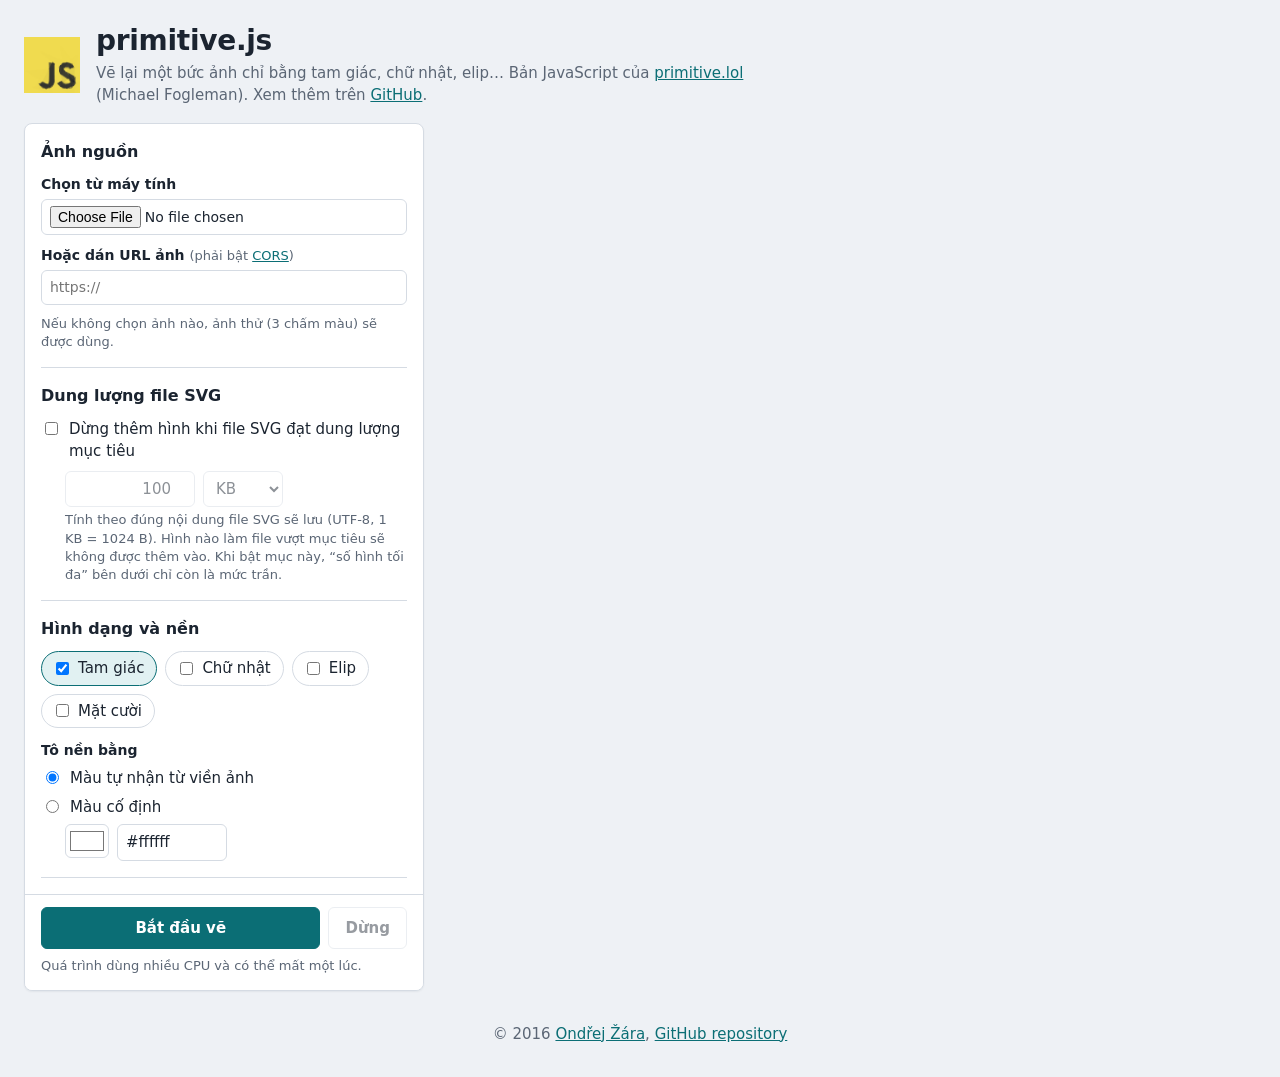
<file: web/index.html>
<!doctype html>
<html lang="vi">
	<head>
		<meta charset="utf-8" />
		<meta name="viewport" content="width=device-width, initial-scale=1" />
		<link rel="stylesheet" href="css/app.css" />
		<title>primitive.js &ndash; vẽ lại ảnh bằng các hình học cơ bản</title>
	</head>

	<body>
		<header class="top">
			<img src="logo.png" alt="" width="56" height="56" onerror="this.remove()" />
			<div>
				<h1>primitive.js</h1>
				<p>Vẽ lại một bức ảnh chỉ bằng tam giác, chữ nhật, elip&hellip; Bản JavaScript của <a href="https://primitive.lol">primitive.lol</a> (Michael Fogleman). Xem thêm trên <a href="https://github.com/ondras/primitive.js">GitHub</a>.</p>
			</div>
		</header>

		<div class="layout">
			<form class="panel" autocomplete="off">
				<div class="panel-scroll">

					<fieldset>
						<legend>Ảnh nguồn</legend>
						<label class="field">Chọn từ máy tính
							<input type="file" accept="image/*" />
						</label>
						<label class="field">Hoặc dán URL ảnh <span class="hint">(phải bật <a href="https://developer.mozilla.org/en-US/docs/Web/HTML/CORS_enabled_image">CORS</a>)</span>
							<input type="url" name="url" placeholder="https://" />
						</label>
						<p class="hint">Nếu không chọn ảnh nào, ảnh thử (3 chấm màu) sẽ được dùng.</p>
					</fieldset>

					<fieldset class="limit">
						<legend>Dung lượng file SVG</legend>
						<label class="check">
							<input type="checkbox" name="limitSize" />
							Dừng thêm hình khi file SVG đạt dung lượng mục tiêu
						</label>
						<div class="size-row">
							<input type="number" name="targetSize" min="0.01" max="1048576" step="any" value="100" data-size-limit aria-label="Dung lượng mục tiêu" />
							<select name="targetUnit" data-size-limit aria-label="Đơn vị">
								<option value="1">B</option>
								<option value="1024" selected>KB</option>
								<option value="1048576">MB</option>
							</select>
						</div>
						<p class="hint">Tính theo đúng nội dung file SVG sẽ lưu (UTF-8, 1 KB = 1024 B). Hình nào làm file vượt mục tiêu sẽ không được thêm vào. Khi bật mục này, &ldquo;số hình tối đa&rdquo; bên dưới chỉ còn là mức trần.</p>
					</fieldset>

					<fieldset>
						<legend>Hình dạng và nền</legend>
						<div class="chips">
							<label class="chip"><input type="checkbox" name="shapeType" value="triangle" checked="checked" />Tam giác</label>
							<label class="chip"><input type="checkbox" name="shapeType" value="rectangle" />Chữ nhật</label>
							<label class="chip"><input type="checkbox" name="shapeType" value="ellipse" />Elip</label>
							<label class="chip"><input type="checkbox" name="shapeType" value="smiley" />Mặt cười</label>
						</div>
						<div class="fill">
							<p class="field-title">Tô nền bằng</p>
							<label class="check"><input type="radio" name="fill" value="auto" checked="checked" />Màu tự nhận từ viền ảnh</label>
							<label class="check"><input type="radio" name="fill" value="fixed" />Màu cố định</label>
							<div class="color-row">
								<input type="color" value="#ffffff" name="fill-color" aria-label="Chọn màu nền" />
								<input type="text" name="fill-hex" class="hex" maxlength="7" spellcheck="false" aria-label="Mã màu nền (hex)" />
							</div>
						</div>
					</fieldset>

					<fieldset>
						<legend>Thông số</legend>

						<div class="param">
							<label class="param-label" for="steps">Số hình tối đa</label>
							<div class="param-input">
								<input type="range" data-for="steps" min="1" max="1500" value="50" aria-label="Số hình tối đa (thanh trượt)" />
								<input type="number" id="steps" name="steps" min="1" max="10000" step="1" value="50" />
								<span class="unit">hình</span>
							</div>
							<p class="hint">Nhiều hơn: ảnh chi tiết hơn nhưng chạy lâu hơn.</p>
						</div>

						<div class="param">
							<label class="param-label" for="alpha">Độ đục ban đầu</label>
							<div class="param-input">
								<input type="range" data-for="alpha" min="0.05" max="1" step="0.01" value="0.5" aria-label="Độ đục ban đầu (thanh trượt)" />
								<input type="number" id="alpha" name="alpha" min="0.05" max="1" step="0.01" value="0.5" />
								<span class="unit">0&ndash;1</span>
							</div>
							<label class="check"><input type="checkbox" name="mutateAlpha" checked="checked" />Tự điều chỉnh độ đục</label>
						</div>

						<div class="param">
							<label class="param-label" for="computeSize">Kích thước tính toán</label>
							<div class="param-input">
								<input type="range" data-for="computeSize" min="128" max="512" value="256" aria-label="Kích thước tính toán (thanh trượt)" />
								<input type="number" id="computeSize" name="computeSize" min="16" max="1024" step="1" value="256" />
								<span class="unit">px</span>
							</div>
							<p class="hint">Nhỏ hơn: chạy nhanh hơn.</p>
						</div>

						<div class="param">
							<label class="param-label" for="viewSize">Kích thước hiển thị</label>
							<div class="param-input">
								<input type="range" data-for="viewSize" min="10" max="2048" value="512" aria-label="Kích thước hiển thị (thanh trượt)" />
								<input type="number" id="viewSize" name="viewSize" min="10" max="8192" step="1" value="512" />
								<span class="unit">px</span>
							</div>
							<p class="hint">Tối thiểu 10 px. Chỉ ảnh lớn hơn mức này mới bị thu nhỏ.</p>
						</div>

						<div class="param">
							<label class="param-label" for="shapes">Số hình thử mỗi lượt</label>
							<div class="param-input">
								<input type="range" data-for="shapes" min="1" max="1000" value="200" aria-label="Số hình thử mỗi lượt (thanh trượt)" />
								<input type="number" id="shapes" name="shapes" min="1" max="5000" step="1" value="200" />
								<span class="unit">hình</span>
							</div>
							<p class="hint">Nhiều hơn: chính xác hơn nhưng chậm hơn.</p>
						</div>

						<div class="param">
							<label class="param-label" for="mutations">Ngừng tinh chỉnh sau số lần thất bại</label>
							<div class="param-input">
								<input type="range" data-for="mutations" min="0" max="100" value="30" aria-label="Số lần thất bại (thanh trượt)" />
								<input type="number" id="mutations" name="mutations" min="0" max="1000" step="1" value="30" />
								<span class="unit">lần</span>
							</div>
							<p class="hint">Nhiều hơn: chính xác hơn nhưng chậm hơn.</p>
						</div>
					</fieldset>

				</div>

				<div class="actions">
					<p id="form-message" role="status" hidden></p>
					<div class="buttons">
						<button type="submit" id="start" class="primary">Bắt đầu vẽ</button>
						<button type="button" id="stop" disabled>Dừng</button>
					</div>
					<p class="hint">Quá trình dùng nhiều CPU và có thể mất một lúc.</p>
				</div>
			</form>

			<section id="output" class="raster" hidden>
				<div class="compare">
					<figure class="pane">
						<figcaption>Ảnh gốc</figcaption>
						<div id="original"></div>
					</figure>
					<figure class="pane">
						<figcaption>Kết quả</figcaption>
						<div class="raster" id="raster"></div>
						<div class="vector" id="vector"></div>
					</figure>
				</div>

				<div class="progress">
					<div id="meter" role="progressbar" aria-label="Tiến độ" aria-valuemin="0" aria-valuemax="100" aria-valuenow="0"><div id="meter-bar"></div></div>
					<p class="readout"><span id="status"></span><span id="size-readout"></span></p>
				</div>

				<div class="tabs" role="radiogroup" aria-label="Kiểu hiển thị kết quả">
					<label><input type="radio" name="type" value="raster" checked="checked" />Ảnh raster</label>
					<label><input type="radio" name="type" value="vector" />Ảnh vector (SVG)</label>
				</div>

				<textarea class="vector" id="vector-text" spellcheck="false" aria-label="Mã nguồn SVG"></textarea>

				<div class="exports">
					<button type="button" id="download-svg" disabled>Tải SVG</button>
					<button type="button" id="download-png" disabled>Tải PNG</button>
					<button type="button" id="copy-svg" disabled>Sao chép SVG</button>
				</div>
			</section>
		</div>

		<footer>
			&copy; 2016 <a href="https://ondras.zarovi.cz/">Ondřej Žára</a>, <a href="https://github.com/ondras/primitive.js">GitHub repository</a>
		</footer>

		<script src="js/app.js"></script>
	</body>
</html>
</file>
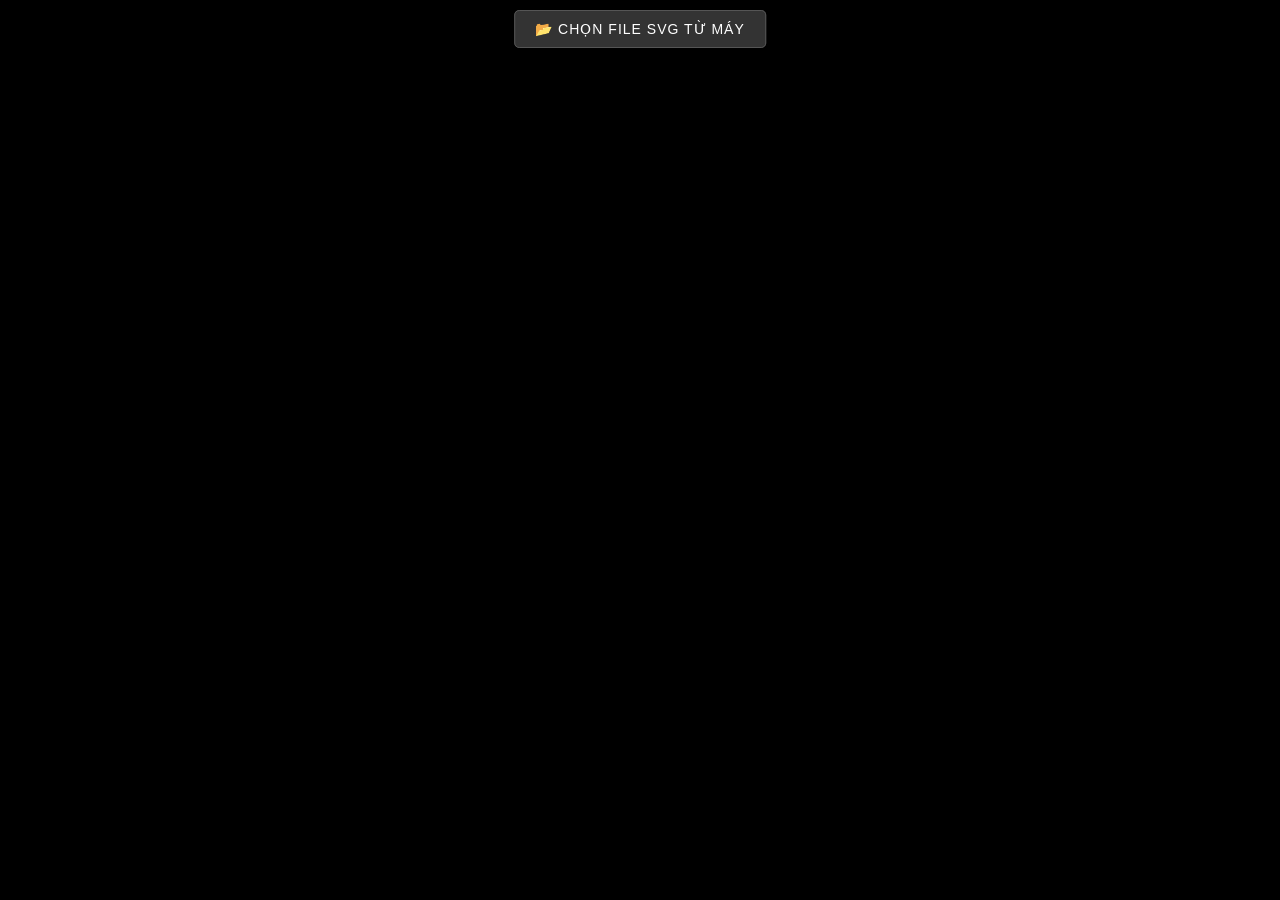
<file: window/files/hiện từng path svg.html>
<!DOCTYPE html>
<html lang="vi">
<head>
    <meta charset="UTF-8">
    <meta name="viewport" content="width=device-width, initial-scale=1.0">
    <title>Local SVG Loader</title>
    <style>
        body, html {
            margin: 0;
            padding: 0;
            width: 100%;
            height: 100%;
            background-color: #000;
            overflow: hidden;
            font-family: sans-serif;
        }

        /* Container chứa nút bấm */
        .controls {
            position: fixed;
            top: 20px;
            left: 50%;
            transform: translateX(-50%);
            z-index: 100;
        }

        /* Ẩn input file mặc định xấu xí */
        #file-input {
            display: none;
        }

        /* Style nút bấm như một cái Button xịn */
        .upload-btn {
            background-color: #333;
            color: #fff;
            padding: 10px 20px;
            border: 1px solid #555;
            border-radius: 5px;
            cursor: pointer;
            transition: background 0.3s;
            font-size: 14px;
            text-transform: uppercase;
            letter-spacing: 1px;
        }

        .upload-btn:hover {
            background-color: #555;
        }

        /* Container chứa SVG */
        #svg-container {
            width: 100%;
            height: 100%;
            display: flex;
            justify-content: center;
            align-items: center;
        }

        #svg-container svg {
            width: 90%;
            height: 90%;
            max-width: 90vw;
            max-height: 90vh;
        }

        /* Hiệu ứng */
        .smooth-path {
            opacity: 0;
            transition: opacity 0.1s ease-out; /* 0.1s transition theo yêu cầu */
            will-change: opacity;
        }

        .smooth-path.active {
            opacity: 1;
        }
    </style>
</head>
<body>

    <div class="controls">
        <label for="file-input" class="upload-btn">
            📂 Chọn file SVG từ máy
        </label>
        <input type="file" id="file-input" accept=".svg">
    </div>

    <div id="svg-container"></div>

    <script>
        const container = document.getElementById('svg-container');
        const fileInput = document.getElementById('file-input');
        
        // Biến lưu trữ ID của timeout để có thể hủy khi load file mới
        let currentTimeoutId = null; 

        fileInput.addEventListener('change', function(event) {
            const file = event.target.files[0];
            if (!file) return;

            // Đọc file từ máy user
            const reader = new FileReader();
            reader.onload = function(e) {
                const svgText = e.target.result;
                startDrawing(svgText);
            };
            reader.readAsText(file);
        });

        function startDrawing(svgText) {
            // 1. Dọn dẹp: Hủy tiến trình vẽ cũ (nếu có) và xóa màn hình
            if (currentTimeoutId) clearTimeout(currentTimeoutId);
            container.innerHTML = '';

            // 2. Parse SVG
            const parser = new DOMParser();
            const doc = parser.parseFromString(svgText, "image/svg+xml");
            const svgElement = doc.querySelector('svg');

            if (!svgElement) {
                alert("File không hợp lệ hoặc không phải SVG chuẩn.");
                return;
            }

            // 3. Chuẩn bị các path
            const paths = svgElement.querySelectorAll('path, circle, rect, polygon, polyline, ellipse');
            paths.forEach(path => {
                path.classList.add('smooth-path');
                // Tùy chọn: Reset màu về trắng/đen nếu cần
                // path.style.stroke = '#fff';
            });

            // 4. Đưa vào màn hình
            container.appendChild(svgElement);

            // 5. Cấu hình tốc độ (Reset lại mỗi lần vẽ mới)
            let index = 0;
            let currentDelay = 1000; // Bắt đầu: 1 giây
            const minDelay = 5;      // Tốc độ max
            const acceleration = 0.95; // Gia tốc

            // 6. Hàm chạy hiệu ứng
            function animate() {
                if (index >= paths.length) return;

                // Hiện path
                paths[index].classList.add('active');
                index++;

                // Tính delay mới
                currentDelay = currentDelay * acceleration;
                if (currentDelay < minDelay) currentDelay = minDelay;

                // Đệ quy
                currentTimeoutId = setTimeout(() => {
                    requestAnimationFrame(animate);
                }, currentDelay);
            }

            // Bắt đầu chạy
            requestAnimationFrame(animate);
        }
    </script>
</body>
</html>
</file>
<file: web/css/app.css>
/* primitive.js – giao diện */
:root {
  --bg: #eef1f5;
  --surface: #ffffff;
  --field: #ffffff;
  --ink: #1b2430;
  --muted: #5b6675;
  --line: #d5dbe3;
  --accent: #0b6e75;
  --accent-ink: #ffffff;
  --accent-tint: #e1f1f2;
  --danger: #b3261e;
  --track: #dde3ea;
  --tick: rgba(255, 255, 255, 0.85);
  --shadow: 0 1px 2px rgba(20, 30, 45, 0.06);
}
@media (prefers-color-scheme: dark) {
  :root {
    --bg: #12171e;
    --surface: #1a212b;
    --field: #121820;
    --ink: #e6ebf2;
    --muted: #9aa6b6;
    --line: #2f3946;
    --accent: #3fb8c1;
    --accent-ink: #06191b;
    --accent-tint: #15333a;
    --danger: #ff8a80;
    --track: #2a3441;
    --tick: rgba(18, 23, 30, 0.8);
    --shadow: none;
  }
}
*,
*::before,
*::after {
  box-sizing: border-box;
}
[hidden] {
  display: none !important;
}
body {
  margin: 0;
  background: var(--bg);
  color: var(--ink);
  font: 15px/1.5 "Segoe UI", system-ui, -apple-system, Roboto, "Helvetica Neue", Arial, sans-serif;
}
a {
  color: var(--accent);
}
h1 {
  margin: 0;
  font-size: 28px;
  line-height: 1.2;
  font-weight: 700;
  letter-spacing: -0.01em;
}
/* ---------- header ---------- */
.top {
  display: flex;
  align-items: center;
  gap: 16px;
  max-width: 1400px;
  margin: 0 auto;
  padding: 24px 24px 16px;
}
.top img {
  flex: none;
}
.top p {
  margin: 4px 0 0;
  max-width: 70ch;
  color: var(--muted);
}
/* ---------- layout ---------- */
.layout {
  display: grid;
  grid-template-columns: 400px minmax(0, 1fr);
  gap: 24px;
  align-items: start;
  max-width: 1400px;
  margin: 0 auto;
  padding: 0 24px;
}
.panel {
  position: sticky;
  top: 16px;
  display: flex;
  flex-direction: column;
  max-height: calc(100vh - 32px);
  background: var(--surface);
  border: 1px solid var(--line);
  border-radius: 8px;
  box-shadow: var(--shadow);
  overflow: hidden;
}
.panel-scroll {
  flex: 1 1 auto;
  overflow-y: auto;
  padding: 16px 16px 4px;
}
.actions {
  flex: none;
  padding: 12px 16px 14px;
  border-top: 1px solid var(--line);
  background: var(--surface);
}
.actions .buttons {
  display: flex;
  gap: 8px;
}
.actions .buttons .primary {
  flex: 1;
}
.actions .hint {
  margin: 8px 0 0;
}
#form-message {
  margin: 0 0 10px;
  padding: 8px 10px;
  border-left: 3px solid var(--accent);
  background: var(--accent-tint);
  border-radius: 0 4px 4px 0;
  font-size: 14px;
}
/* ---------- form sections ---------- */
fieldset {
  min-width: 0;
  margin: 0;
  padding: 0 0 16px;
  border: 0;
}
fieldset + fieldset {
  padding-top: 16px;
  border-top: 1px solid var(--line);
}
legend {
  float: left;
  width: 100%;
  margin: 0 0 10px;
  padding: 0;
  font-size: 16px;
  font-weight: 650;
}
legend + * {
  clear: both;
}
.hint {
  margin: 4px 0 0;
  font-size: 13px;
  line-height: 1.4;
  color: var(--muted);
  font-weight: 400;
}
.field {
  display: block;
  margin-bottom: 10px;
  font-weight: 600;
  font-size: 14px;
}
.field .hint {
  font-weight: 400;
}
.field input {
  display: block;
  width: 100%;
  margin-top: 4px;
  font-weight: 400;
}
.field-title {
  margin: 12px 0 4px;
  font-weight: 600;
  font-size: 14px;
}
input,
select,
button,
textarea {
  font: inherit;
  color: inherit;
}
input[type=text],
input[type=url],
input[type=number],
input[type=file],
select,
textarea {
  padding: 6px 8px;
  background: var(--field);
  border: 1px solid var(--line);
  border-radius: 6px;
}
input[type=number] {
  font-variant-numeric: tabular-nums;
  text-align: right;
}
input:disabled,
select:disabled {
  opacity: 0.5;
}
:focus-visible {
  outline: 2px solid var(--accent);
  outline-offset: 1px;
}
.check {
  display: flex;
  align-items: flex-start;
  gap: 8px;
  margin: 6px 0;
  font-weight: 400;
}
.check input {
  margin-top: 4px;
}
input[type=range] {
  width: 100%;
  margin: 0;
  background: transparent;
  accent-color: var(--accent);
}
/* ---------- numeric parameters ---------- */
.param {
  margin-bottom: 18px;
}
.param:last-child {
  margin-bottom: 0;
}
.param-label {
  display: block;
  font-weight: 600;
  font-size: 14px;
}
.param-input {
  display: grid;
  grid-template-columns: minmax(0, 1fr) 88px 36px;
  align-items: center;
  gap: 10px;
  margin-top: 4px;
}
.param-input input[type=number] {
  width: 100%;
}
.unit {
  font-size: 13px;
  color: var(--muted);
}
/* ---------- size limit ---------- */
.size-row {
  display: flex;
  gap: 8px;
  margin: 8px 0 0 24px;
}
.size-row input {
  width: 130px;
}
.size-row select {
  width: 80px;
}
.limit > .hint {
  margin-left: 24px;
}
/* ---------- shapes and background ---------- */
.chips {
  display: flex;
  flex-wrap: wrap;
  gap: 8px;
}
.chip {
  display: inline-flex;
  align-items: center;
  gap: 6px;
  padding: 5px 12px 5px 10px;
  border: 1px solid var(--line);
  border-radius: 999px;
  background: var(--field);
  cursor: pointer;
}
.chip:has(input:checked) {
  background: var(--accent-tint);
  border-color: var(--accent);
}
.color-row {
  display: flex;
  gap: 8px;
  margin: 6px 0 0 24px;
}
.color-row input[type=color] {
  width: 44px;
  height: 34px;
  padding: 2px;
  background: var(--field);
  border: 1px solid var(--line);
  border-radius: 6px;
}
.color-row .hex {
  width: 110px;
  text-align: left;
  font-variant-numeric: tabular-nums;
}
.color-row .hex.invalid {
  border-color: var(--danger);
}
/* ---------- buttons ---------- */
button {
  padding: 9px 16px;
  background: var(--field);
  border: 1px solid var(--line);
  border-radius: 6px;
  font-weight: 600;
  cursor: pointer;
}
button:hover:not(:disabled) {
  border-color: var(--accent);
}
button:disabled {
  opacity: 0.45;
  cursor: default;
}
button.primary {
  background: var(--accent);
  border-color: var(--accent);
  color: var(--accent-ink);
}
/* ---------- output ---------- */
#output {
  min-width: 0;
}
#output:not(.raster) .raster,
#output:not(.vector) .vector {
  display: none;
}
.compare {
  display: flex;
  flex-wrap: wrap;
  align-items: flex-start;
  gap: 20px;
}
.pane {
  min-width: 0;
  max-width: 100%;
  margin: 0;
}
.pane figcaption {
  margin-bottom: 8px;
  font-weight: 650;
}
.pane canvas,
.pane svg {
  display: block;
  max-width: 100%;
  height: auto;
  border: 1px solid var(--line);
  background: var(--surface);
}
.progress {
  margin: 20px 0 16px;
}
#meter {
  position: relative;
  height: 12px;
  border-radius: 2px;
  background: var(--track);
  overflow: hidden;
}
#meter::after {
  content: "";
  position: absolute;
  top: 0;
  right: 0;
  bottom: 0;
  left: 0;
  background: linear-gradient(90deg, transparent 0, transparent 96%, var(--tick) 96%) 0 0% 100%;
}
#meter-bar {
  width: 0;
  height: 100%;
  background: var(--accent);
  transition: width 0.2s ease-out;
}
.readout {
  display: flex;
  flex-wrap: wrap;
  justify-content: space-between;
  gap: 4px 16px;
  margin: 8px 0 0;
  font-variant-numeric: tabular-nums;
}
.readout #size-readout {
  color: var(--muted);
}
.tabs {
  display: inline-flex;
  margin-bottom: 12px;
  border: 1px solid var(--line);
  border-radius: 6px;
  overflow: hidden;
}
.tabs label {
  position: relative;
  padding: 6px 14px;
  background: var(--field);
  cursor: pointer;
}
.tabs label:has(input:checked) {
  background: var(--accent);
  color: var(--accent-ink);
  font-weight: 600;
}
.tabs label:focus-within {
  outline: 2px solid var(--accent);
  outline-offset: -2px;
}
.tabs input {
  position: absolute;
  opacity: 0;
  pointer-events: none;
}
textarea {
  display: block;
  width: 100%;
  height: 9em;
  font: 12px/1.4 ui-monospace, SFMono-Regular, Menlo, Consolas, monospace;
  resize: vertical;
}
.exports {
  display: flex;
  flex-wrap: wrap;
  gap: 8px;
  margin-top: 12px;
}
footer {
  clear: both;
  padding: 32px 16px;
  text-align: center;
  color: var(--muted);
}
/* ---------- small screens ---------- */
@media (max-width: 900px) {
  .layout {
    grid-template-columns: minmax(0, 1fr);
    padding: 0 16px;
  }
  .top {
    padding: 16px 16px 12px;
  }
  .panel {
    position: static;
    max-height: none;
  }
  .panel-scroll {
    overflow: visible;
  }
}
@media (prefers-reduced-motion: reduce) {
  #meter-bar {
    transition: none;
  }
}
</file>
